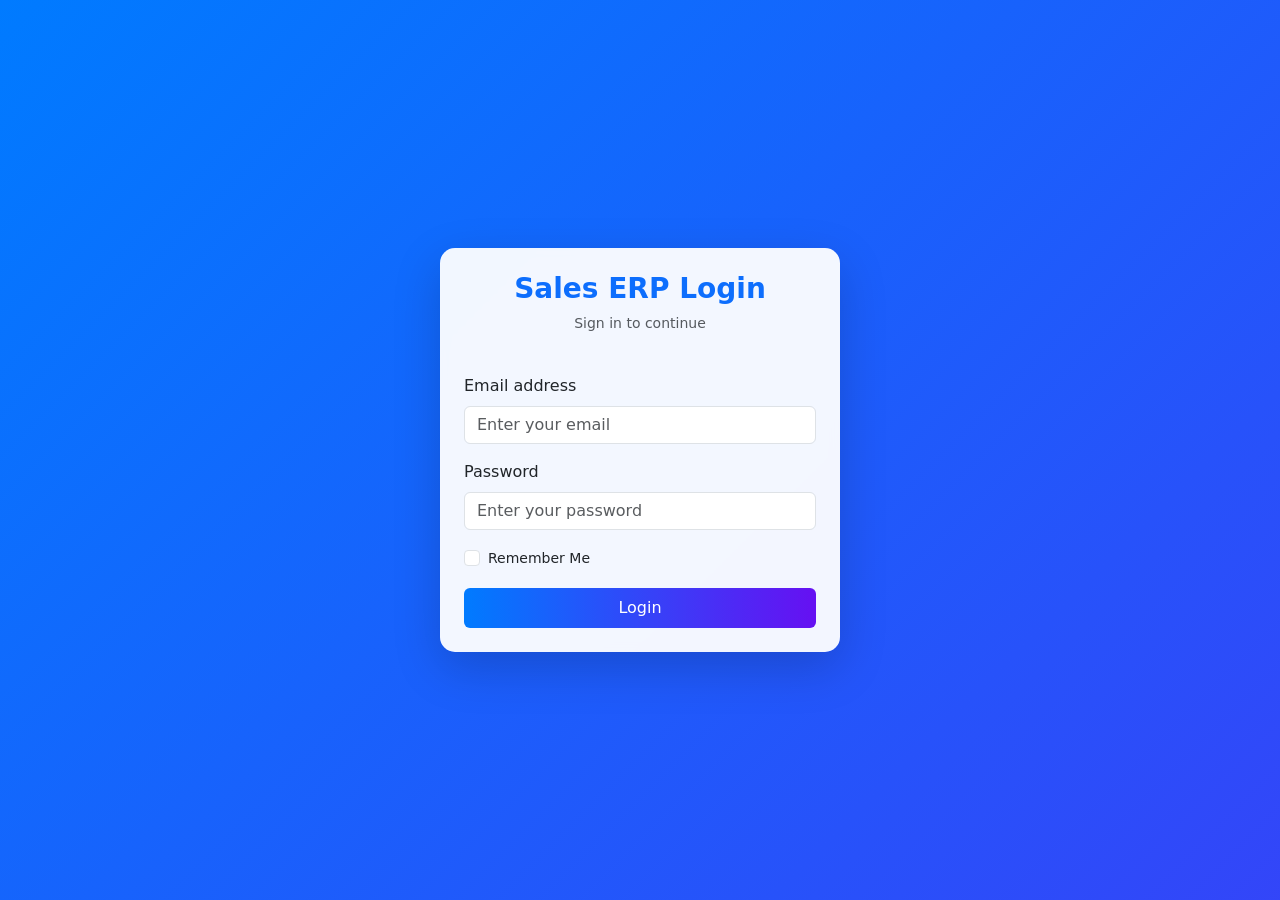
<file: SlaesErps (2) 2/SlaesErps (3)/SlaesErp/sales/src/main/resources/static/login.html>
<!DOCTYPE html>
<html lang="en">

<head>
  <meta charset="UTF-8" />
  <meta name="viewport" content="width=device-width, initial-scale=1.0" />
  <title>Sales ERP - Login</title>
   <link rel="icon" type="image/x-icon" href="assets/logo/Fevicon.png">

  <!-- Bootstrap CSS -->
  <link href="https://cdn.jsdelivr.net/npm/bootstrap@5.3.3/dist/css/bootstrap.min.css" rel="stylesheet" />
  <link href="https://cdn.jsdelivr.net/npm/bootstrap-icons@1.11.1/font/bootstrap-icons.css" rel="stylesheet" />

  <style>
    body {
      margin: 0;
      padding: 0;
      min-height: 100vh;
      display: flex;
      justify-content: center;
      align-items: center;
      background: linear-gradient(135deg, #007bff, #6610f2, #6f42c1);
      background-size: 400% 400%;
      animation: gradientBG 10s ease infinite;
    }

    @keyframes gradientBG {
      0% {
        background-position: 0% 50%;
      }

      50% {
        background-position: 100% 50%;
      }

      100% {
        background-position: 0% 50%;
      }
    }

    .card {
      width: 400px;
      border-radius: 15px;
      border: none;
      box-shadow: 0 5px 20px rgba(0, 0, 0, 0.3);
      background: rgba(255, 255, 255, 0.95);
      backdrop-filter: blur(5px);
    }

    .form-control:focus {
      box-shadow: 0 0 8px rgba(0, 123, 255, 0.5);
      border-color: #007bff;
    }

    .btn-primary {
      background: linear-gradient(90deg, #007bff, #6610f2);
      border: none;
    }

    .btn-primary:hover {
      background: linear-gradient(90deg, #6610f2, #007bff);
    }

    .small a {
      color: #007bff;
      text-decoration: none;
    }

    .small a:hover {
      text-decoration: underline;
    }

    .password-wrapper {
      position: relative;
    }

    @media (max-width: 576px) {
      .card {
        width: 90%;
      }
    }
  </style>
</head>

<body>
  <div class="login-container">
    <div class="card p-4 shadow-lg">
      <div class="text-center mb-4">
        <h3 class="fw-bold text-primary">Sales ERP Login</h3>
        <p class="text-muted small">Sign in to continue</p>
      </div>

      <form id="loginForm">
        <!-- Email -->
        <div class="mb-3">
          <label for="email" class="form-label">Email address</label>
          <input type="email" id="email" class="form-control" placeholder="Enter your email" required />
        </div>

        <!-- Password with aligned toggle -->
        <div class="mb-3 password-wrapper">
          <label for="password" class="form-label">Password</label>
          <input type="password" id="password" class="form-control pe-5" placeholder="Enter your password" required />

        </div>

        <!-- Remember me + Forgot password -->
        <div class="d-flex justify-content-between align-items-center mb-3">
          <div class="form-check">
            <input type="checkbox" id="rememberMe" class="form-check-input" />
            <label for="rememberMe" class="form-check-label small">Remember Me</label>
          </div>

        </div>

        <button type="submit" class="btn btn-primary w-100 py-2">Login</button>
      </form>
    </div>
  </div>


  <!-- Bootstrap JS -->
  <script src="https://cdn.jsdelivr.net/npm/bootstrap@5.3.3/dist/js/bootstrap.bundle.min.js"></script>
  <!-- Custom JS -->
  <script src="assets/JS/login.js"></script>

  <!-- Script -->
  <script>
    document.addEventListener("DOMContentLoaded", function () {
      const form = document.getElementById("loginForm");
      const togglePassword = document.getElementById("togglePassword");
      const passwordInput = document.getElementById("password");

      // Toggle password visibility
      togglePassword.addEventListener("click", () => {
        const type = passwordInput.getAttribute("type") === "password" ? "text" : "password";
        passwordInput.setAttribute("type", type);
        togglePassword.classList.toggle("bi-eye");
        togglePassword.classList.toggle("bi-eye-slash");
      });
    });

    document.addEventListener("DOMContentLoaded", function () {
      // Prefill 'remember me' fields if present
      const savedUser = JSON.parse(localStorage.getItem("rememberedUser"));
      if (savedUser) {
        document.getElementById("email").value = savedUser.email;
        document.getElementById("password").value = savedUser.password;
        document.getElementById("rememberMe").checked = true;
      }

      // The actual login submit is handled by assets/JS/login.js
    });
  </script>
</body>

</html>
</file>
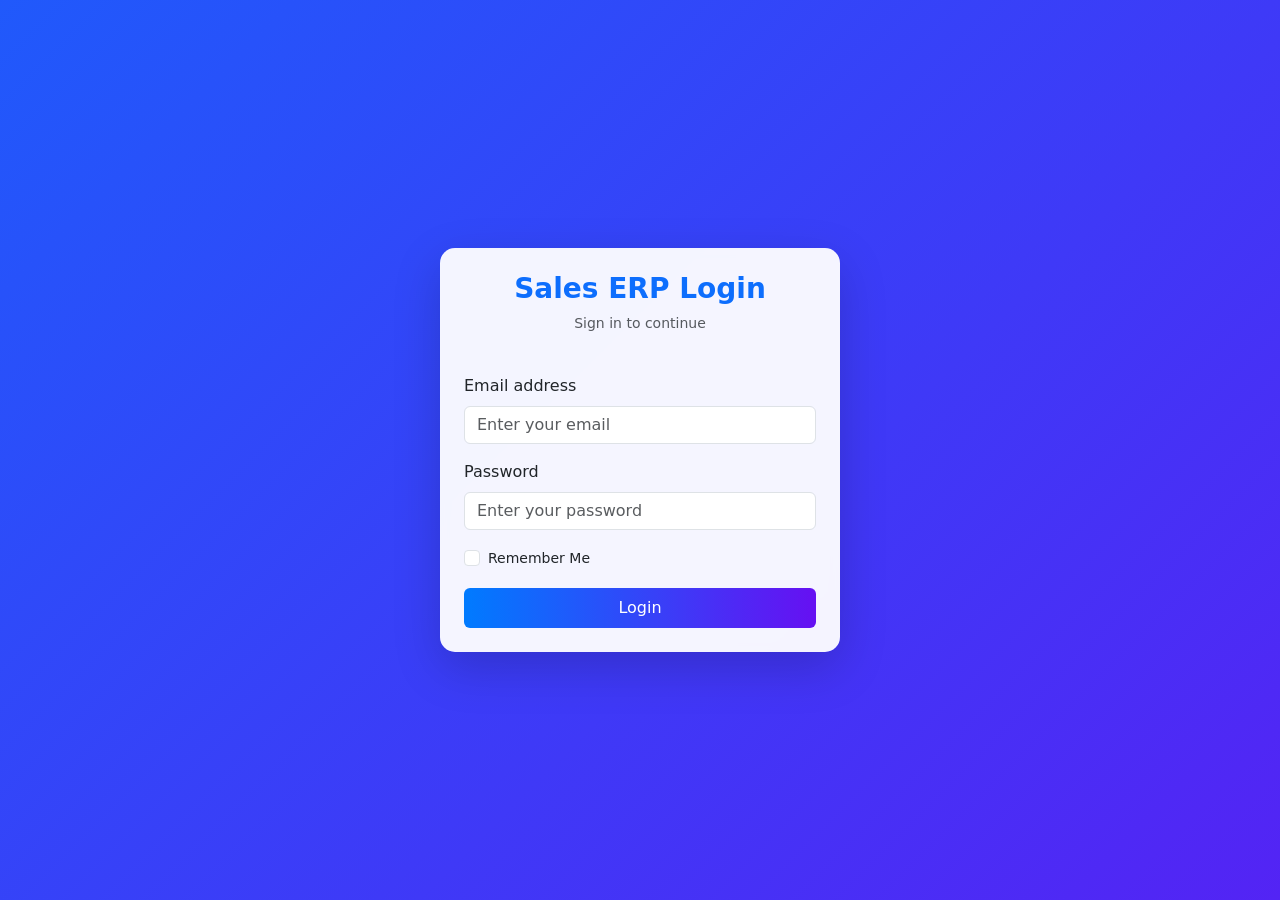
<file: SlaesErps (2) 2/SlaesErps (3)/SlaesErp/sales/src/main/resources/static/user-registration.html>
<!DOCTYPE html>
<html lang="en">

<head>
  <meta charset="UTF-8" />
  <meta name="viewport" content="width=device-width, initial-scale=1.0" />
  <title>New User Registration</title>
  <link href="https://cdn.jsdelivr.net/npm/bootstrap@5.3.3/dist/css/bootstrap.min.css" rel="stylesheet">
  <link href="https://cdn.jsdelivr.net/npm/bootstrap-icons@1.11.1/font/bootstrap-icons.css" rel="stylesheet">

  <style>
    @keyframes bounce {
      0%, 20%, 50%, 80%, 100% { transform: translateY(0); }
      40% { transform: translateY(-8px); }
      60% { transform: translateY(-4px); }
    }

    @keyframes fadeIn {
      from { opacity: 0; transform: translateY(20px); }
      to { opacity: 1; transform: translateY(0); }
    }

    body {
      background: linear-gradient(135deg, #e0eef7, #c5b9db, #c7bddb);
      min-height: 100vh;
      display: flex;
      align-items: center;
      justify-content: center;
      padding: 20px;
      font-family: 'Poppins', sans-serif;
    }

    .card {
      background: linear-gradient(135deg, #e3e8ee, #e2e0fe, #f6f0ff);
      border: none;
      animation: fadeIn 1s ease-in-out;
      width: 100%;
      max-width: 1500px;
    }

    .card-header {
      background: linear-gradient(135deg, #2563eb, #1d4ed8);
      color: white;
    }

    .invalid-tooltip {
      background-color: #ec8d1f;
      color: white;
      font-weight: 500;
      border-radius: 5px;
      padding: 5px 10px;
      display: none;
      animation: bounce 0.5s;
      position: absolute;
      top: 100%;
      left: 0;
      z-index: 10;
    }

    .form-section {
      display: flex;
      flex-wrap: wrap;
      gap: 1rem;
      margin-top: 15px;
    }

    .form-section .form-group {
      flex: 1 1 calc(50% - 1rem);
      position: relative;
    }

    .form-section.align-items-end {
      display: flex;
      align-items: flex-end;
      gap: 1rem;
      flex-wrap: wrap;
      margin-top: 15px;
    }

    @media (max-width: 768px) {
      .form-section .form-group {
        flex: 1 1 100%;
      }
    }

    .btn-primary {
      background: linear-gradient(135deg, #2563eb, #1d4ed8);
      border: none;
      transition: all 0.3s;
    }

    .btn-primary:hover {
      background: linear-gradient(135deg, #1e40af, #1d4ed8);
      transform: scale(1.03);
    }

    input.is-invalid, select.is-invalid {
      border-color: #dc3545 !important;
    }
  </style>
</head>

<body>
  <div class="container mt-5 mb-5">
    <div class="card shadow p-3">
      <div class="card-header text-center rounded">
        <h4>New User Registration</h4>
      </div>
      <div class="card-body">
        <form id="registrationForm" novalidate>

          <div class="form-section">
            <div class="form-group">
              <label class="form-label">Full Name</label>
              <input type="text" class="form-control" id="fullName" placeholder="Enter full name" required>
              <div class="invalid-tooltip">Please enter a valid name. Numbers are not allowed.</div>
            </div>

            <div class="form-group">
              <label class="form-label">Email Address</label>
              <input type="email" class="form-control" id="email" placeholder="Enter email" required>
              <div class="invalid-tooltip">Please fill this field!</div>
            </div>

            <div class="form-group">
              <label class="form-label">Phone Number</label>
              <input type="text" class="form-control" id="phone" placeholder="Enter phone number" required>
              <div class="invalid-tooltip">Please enter a valid contact number. Only digits are allowed.</div>
            </div>

            <div class="form-group">
              <label class="form-label">Role</label>
              <select class="form-select" id="role" required>
                <option value="" selected disabled>Select Role</option>
                <option value="EMPLOYEE">Employee</option>
              </select>
              <div class="invalid-tooltip">Please select a role!</div>
            </div>

            <div class="form-group">
              <label class="form-label">Team Allocation</label>
              <select class="form-select" id="team" required>
                <option value="" selected disabled>Select Team</option>
                <option>Team A</option>
                <option>Team B</option>
                <option>Team C</option>
                <option>Team D</option>
              </select>
              <div class="invalid-tooltip">Please select a team!</div>
            </div>

            <div class="form-group">
              <label class="form-label">Monthly Call Target</label>
              <input type="number" class="form-control" id="callTarget" placeholder="Enter call target" required>
              <div class="invalid-tooltip">Please enter a valid positive number.</div>
            </div>

            <div class="form-group">
              <label class="form-label">Monthly Sales Target</label>
              <input type="number" class="form-control" id="monthlyTarget" placeholder="Enter monthly target" required>
              <div class="invalid-tooltip">Please enter a valid positive number.</div>
            </div>
          </div>

          <div class="form-section align-items-end">
            <div class="form-group" style="flex: 1 1 50%; max-width: 50%;">
              <label class="form-label">Password</label>
              <input type="password" class="form-control" id="password" placeholder="Enter password" required>
              <div class="invalid-tooltip">Please fill this field!</div>
            </div>

            <div class="d-flex gap-2 ms-auto" style="flex: 1 1 45%; justify-content: flex-end;">
              <button type="button" class="btn btn-primary" onclick="window.location.href='index.html'">← Previous</button>
              <button type="submit" class="btn btn-primary">Register</button>
            </div>
          </div>

        </form>
      </div>
    </div>
  </div>

  <!-- Success Modal -->
  <div class="modal fade" id="successModal" tabindex="-1">
    <div class="modal-dialog modal-dialog-centered">
      <div class="modal-content">
        <div class="modal-header bg-success text-white">
          <h5 class="modal-title">Registration Successful</h5>
          <button type="button" class="btn-close btn-close-white" data-bs-dismiss="modal"></button>
        </div>
        <div class="modal-body text-center">
          <i class="bi bi-check-circle-fill text-success fs-1 mb-2"></i>
          <p class="mb-0">The new user has been registered successfully!</p>
        </div>
        <div class="modal-footer">
          <button type="button" class="btn btn-success w-100" data-bs-dismiss="modal">OK</button>
        </div>
      </div>
    </div>
  </div>

  <script src="https://cdn.jsdelivr.net/npm/bootstrap@5.3.3/dist/js/bootstrap.bundle.min.js"></script>
  <script>
    const form = document.getElementById('registrationForm');
    const successModal = new bootstrap.Modal(document.getElementById('successModal'));

    // Check authentication on page load
    window.addEventListener('load', function() {
      const token = localStorage.getItem('authToken');
      console.log('Auth check - Token exists?', !!token); // DEBUG
      console.log('Token value:', token ? token.substring(0, 20) + '...' : 'null'); // DEBUG
      
      if (!token) {
        alert('Please login as an admin user first.\n\nDefault Admin Credentials:\nEmail: admin@saleserp.com\nPassword: admin123');
        window.location.href = 'login.html';
        return;
      }
      console.log('Auth check passed'); // DEBUG
    });

    function getAuthHeaders() {
      const token = localStorage.getItem('authToken');
      console.log('Getting auth headers - Token:', token ? 'exists' : 'missing'); // DEBUG
      return {
        'Content-Type': 'application/json',
        'Authorization': `Bearer ${token}`
      };
    }

    form.addEventListener('submit', function (e) {
      e.preventDefault();
      let valid = true;

      // Full Name validation
      const fullName = document.getElementById('fullName');
      if (!fullName.value || /\d/.test(fullName.value)) {
        fullName.classList.add('is-invalid');
        valid = false;
      } else fullName.classList.remove('is-invalid');

      // Email validation
      const email = document.getElementById('email');
      if (!email.value) {
        email.classList.add('is-invalid');
        valid = false;
      } else email.classList.remove('is-invalid');

      // Phone validation
      const phone = document.getElementById('phone');
      if (!phone.value || /\D/.test(phone.value)) {
        phone.classList.add('is-invalid');
        valid = false;
      } else phone.classList.remove('is-invalid');

      // Role
      const role = document.getElementById('role');
      if (!role.value) {
        role.classList.add('is-invalid');
        valid = false;
      } else role.classList.remove('is-invalid');

      // Team
      const team = document.getElementById('team');
      if (!team.value) {
        team.classList.add('is-invalid');
        valid = false;
      } else team.classList.remove('is-invalid');

      // Call Target
      const callTarget = document.getElementById('callTarget');
      if (!callTarget.value || Number(callTarget.value) < 0) {
        callTarget.classList.add('is-invalid');
        valid = false;
      } else callTarget.classList.remove('is-invalid');

      // Monthly Target
      const monthlyTarget = document.getElementById('monthlyTarget');
      if (!monthlyTarget.value || Number(monthlyTarget.value) < 0) {
        monthlyTarget.classList.add('is-invalid');
        valid = false;
      } else monthlyTarget.classList.remove('is-invalid');

      // Password
      const password = document.getElementById('password');
      if (!password.value) {
        password.classList.add('is-invalid');
        valid = false;
      } else password.classList.remove('is-invalid');

      if (valid) {
        // Build payload expected by backend (/api/v1/auth/register)
        const payload = {
          fullName: fullName.value,
          email: email.value,
          password: password.value,
          phoneNumber: phone.value,
          role: role.value,
          callTarget: Number(callTarget.value),
          monthlyTarget: Number(monthlyTarget.value),
          teamAllocation: team.value
        };

        const token = localStorage.getItem('authToken');
        console.log('Registration submit - Token exists?', !!token); // DEBUG
        console.log('Token value:', token ? token.substring(0, 20) + '...' : 'null'); // DEBUG
        
        if (!token) {
          alert('Session expired. Please login again.\n\nDefault Credentials:\nEmail: admin@saleserp.com\nPassword: admin123');
          window.location.href = 'login.html';
          return;
        }

        const API_BASE = 'http://localhost:9090';
        const headers = getAuthHeaders();
        console.log('Sending registration request with headers:', headers); // DEBUG
        console.log('Payload:', payload); // DEBUG

        fetch(API_BASE + '/api/v1/auth/register', {
          method: 'POST',
          headers: headers,
          body: JSON.stringify(payload)
        }).then(async (r) => {
          console.log('Registration response status:', r.status); // DEBUG
          const body = await r.json().catch(() => ({}));
          console.log('Registration response body:', body); // DEBUG
          
          if (r.ok) {
            console.log('Registration successful'); // DEBUG
            successModal.show();
            form.reset();
            // Auto-redirect after 2 seconds
            setTimeout(() => {
              window.location.href = 'index.html';
            }, 2000);
          } else {
            const msg = body.message || body.error || JSON.stringify(body) || 'Registration failed';
            console.error('Registration error:', msg); // DEBUG
            alert('❌ Registration failed:\n' + msg);
          }
        }).catch(err => {
          console.error('Network error during registration:', err);
          alert('❌ Network error while registering.\nMake sure:\n1. Server is running on port 9090\n2. You are logged in as admin\n\nError: ' + err.message);
        });
      }
    });
  </script>
</body>
</html>
</file>
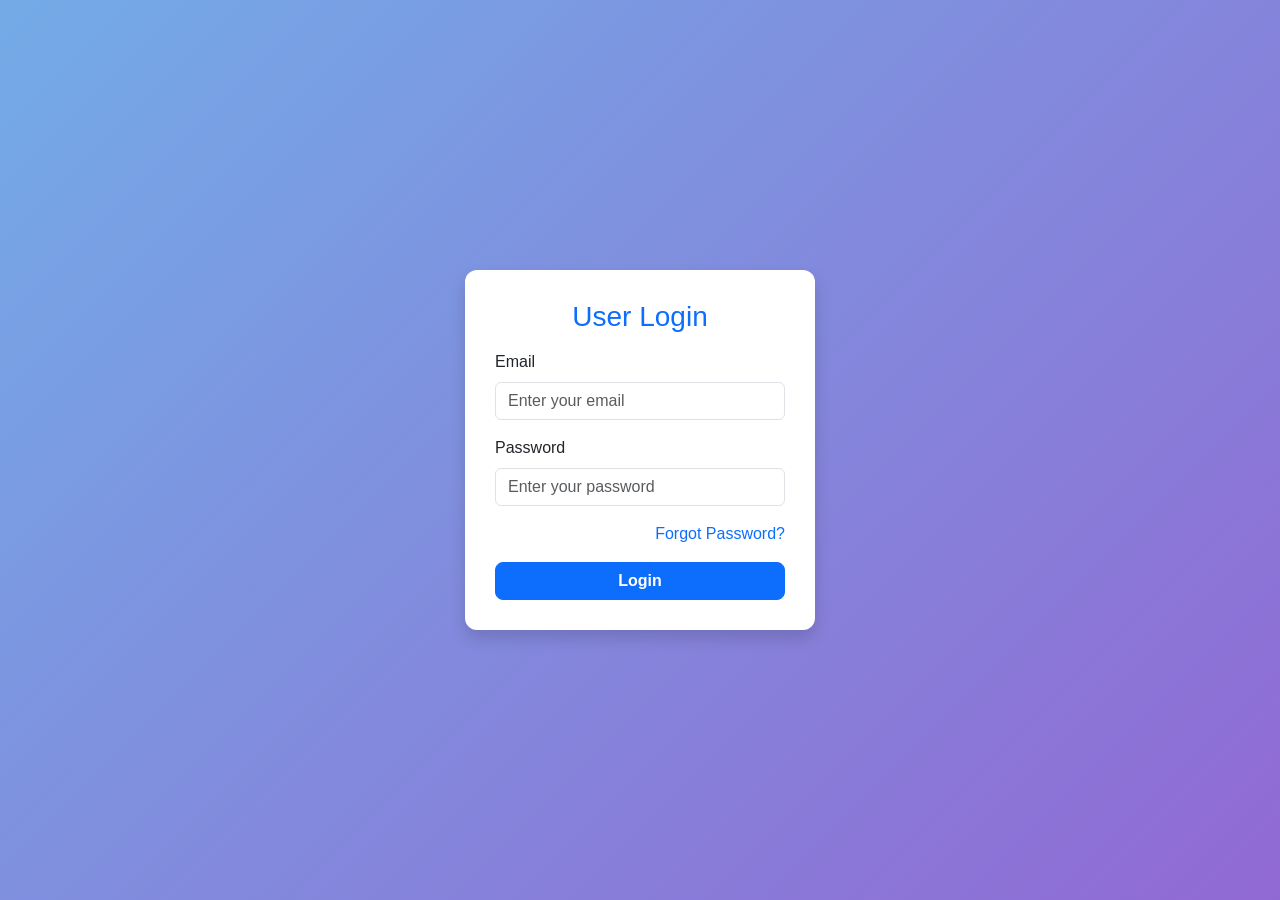
<file: SlaesErps (2) 2/SlaesErps (3)/SlaesErp/sales/src/main/resources/static/userlogin.html>
<!DOCTYPE html>
<html lang="en">

<head>
  <meta charset="UTF-8">
  <meta name="viewport" content="width=device-width, initial-scale=1.0">
  <title>User Login - Employee Portal</title>
  <link href="https://cdn.jsdelivr.net/npm/bootstrap@5.3.3/dist/css/bootstrap.min.css" rel="stylesheet">
  <style>
    body {
      font-family: 'Poppins', sans-serif;
      background: linear-gradient(135deg, #73abe7, #9169d3);
      height: 100vh;
    }

    .login-card {
      width: 350px;
      border-radius: 12px;
      background: #fff;
      padding: 30px;
      animation: fadeInUp 0.8s ease;
    }

    @keyframes fadeInUp {
      from {
        transform: translateY(30px);
        opacity: 0;
      }

      to {
        transform: translateY(0);
        opacity: 1;
      }
    }

    .btn-primary {
      border-radius: 8px;
      font-weight: 600;
    }

    a {
      text-decoration: none;
    }

    a:hover {
      text-decoration: underline;
    }
  </style>
</head>

<body>

  <div class="d-flex justify-content-center align-items-center vh-100">
    <div class="login-card shadow">
      <h3 class="text-center text-primary mb-3">User Login</h3>

      <form id="userLoginForm">
        <!-- Email -->
        <div class="mb-3">
          <label for="userEmail" class="form-label">Email</label>
          <input type="email" id="userEmail" class="form-control" placeholder="Enter your email" required>
        </div>

        <!-- Password -->
        <div class="mb-3">
          <label for="userPassword" class="form-label">Password</label>
          <input type="password" id="userPassword" class="form-control" placeholder="Enter your password" required>
        </div>

        <!-- Forgot Password -->
        <div class="mb-3 text-end">
          <a href="#" data-bs-toggle="modal" data-bs-target="#forgotPasswordModal">Forgot Password?</a>
        </div>

        <button type="submit" class="btn btn-primary w-100">Login</button>
      </form>
    </div>
  </div>

  <!-- Forgot Password Modal -->
  <div class="modal fade" id="forgotPasswordModal" tabindex="-1">
    <div class="modal-dialog modal-dialog-centered">
      <div class="modal-content">
        <div class="modal-header bg-primary text-white">
          <h5 class="modal-title">Forgot Password</h5>
          <button type="button" class="btn-close btn-close-white" data-bs-dismiss="modal"></button>
        </div>
        <div class="modal-body">
          <p class="mb-3">Enter your email to reset your password:</p>
          <div class="mb-3">
            <input type="email" id="forgotEmail" class="form-control" placeholder="Enter your email">
          </div>
          <button id="resetPasswordBtn" class="btn btn-primary w-100">Send Reset Link</button>
          <div id="forgotMsg" class="mt-2 text-success" style="display:none;">✅ Reset link sent successfully!</div>
        </div>
      </div>
    </div>
  </div>

  <!-- Bootstrap JS -->
  <script src="https://cdn.jsdelivr.net/npm/bootstrap@5.3.3/dist/js/bootstrap.bundle.min.js"></script>

  <!-- JS Logic -->
  <script>
    // ---------------------- User Login ----------------------
    document.getElementById("userLoginForm").addEventListener("submit", function (e) {
      e.preventDefault();

      const email = document.getElementById("userEmail").value.trim().toLowerCase();
      const password = document.getElementById("userPassword").value.trim();

      if (!email || !password) {
        alert("Please enter both email and password!");
        return;
      }

      // Save user info
      localStorage.setItem("user", JSON.stringify({
        name: email.split("@")[0],
        email: email
      }));

      // ---------------------- Redirect Based on Email ----------------------
      if (email.includes("lead")) {
        window.location.href = "projectlead.html";
      } else if (email.includes("intake")) {
        window.location.href = "projectintake.html";
      } else if (email.includes("sales")) {
        window.location.href = "salesperformance.html";
      } else {
        // Default for employees
        window.location.href = "employee.html";
      }
    });

    // ---------------------- Forgot Password ----------------------
    document.getElementById("resetPasswordBtn").addEventListener("click", function () {
      const email = document.getElementById("forgotEmail").value.trim();
      const forgotMsg = document.getElementById("forgotMsg");

      if (email) {
        forgotMsg.textContent = "✅ Reset link sent to " + email;
        forgotMsg.style.display = "block";
        setTimeout(() => forgotMsg.style.display = "none", 3000);
        document.getElementById("forgotEmail").value = "";
      } else {
        alert("❌ Please enter your email!");
      }
    });
  </script>
</body>

</html>
</file>
